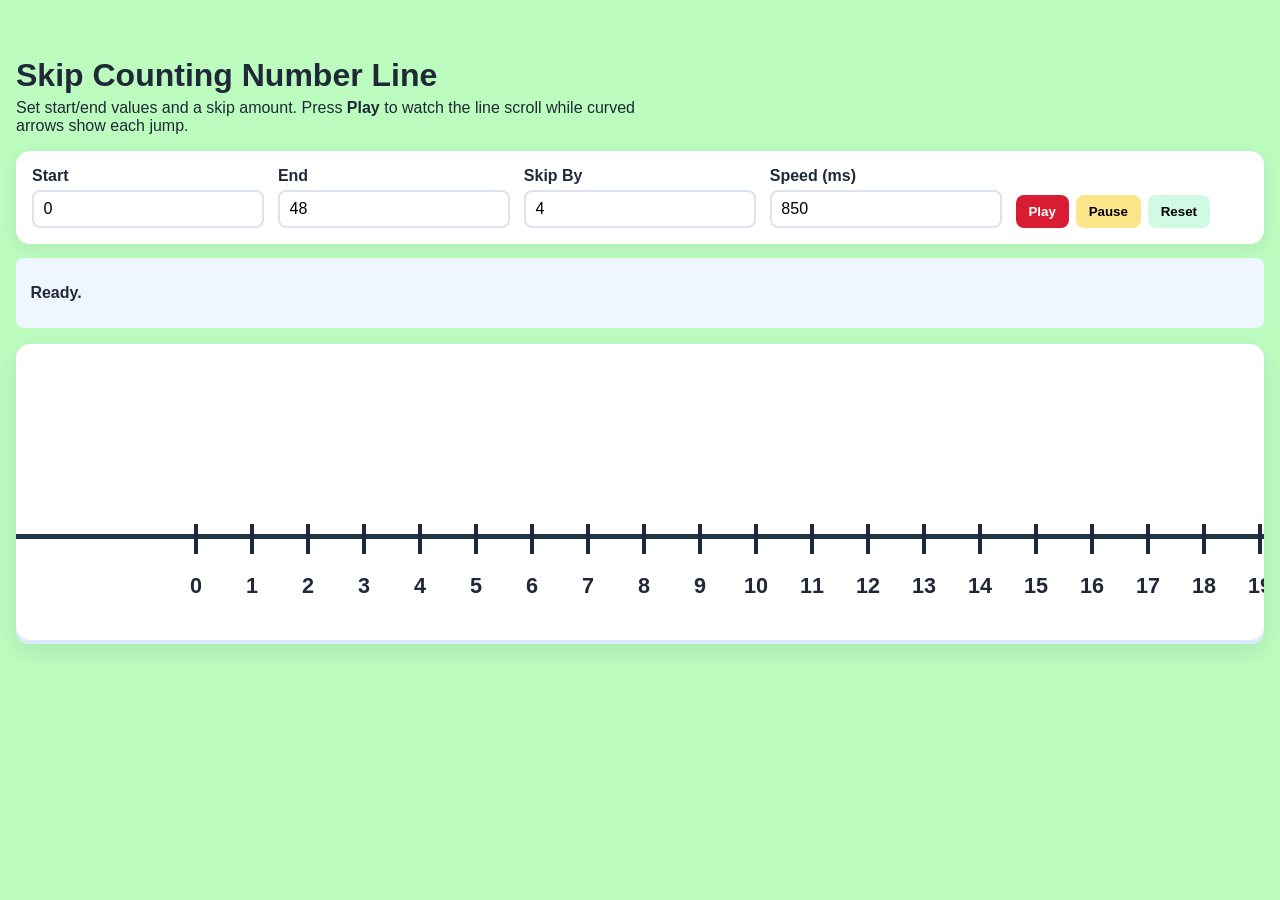
<file: index.html>
<!DOCTYPE html>
<html lang="en">
  <head>
    <meta charset="UTF-8" />
    <meta name="viewport" content="width=device-width, initial-scale=1.0" />
    <title>Skip Counting Number Line</title>
    <link rel="stylesheet" href="styles.css" />
  </head>
  <body>
    <main class="app">
      <h1>Skip Counting Number Line</h1>
      <p class="subtitle">
        Set start/end values and a skip amount. Press <strong>Play</strong> to watch the line scroll while curved arrows show each jump.
      </p>

      <form id="controls" class="controls" autocomplete="off">
        <label>
          Start
          <input type="number" id="start" value="0" step="1" />
        </label>
        <label>
          End
          <input type="number" id="end" value="48" step="1" />
        </label>
        <label>
          Skip By
          <input type="number" id="step" value="4" step="1" min="1" />
        </label>
        <label>
          Speed (ms)
          <input type="number" id="speed" value="850" step="50" min="150" />
        </label>
        <div class="actions">
          <button type="submit">Play</button>
          <button type="button" id="pause">Pause</button>
          <button type="button" id="reset">Reset</button>
        </div>
      </form>

      <section class="status-panel">
        <p id="status">Ready.</p>
      </section>

      <section id="viewport" class="viewport" aria-label="Animated number line">
        <div id="track" class="track"></div>
        <svg id="arrowLayer" class="arrow-layer" aria-hidden="true"></svg>
      </section>
    </main>

    <script src="script.js"></script>
  </body>
</html>
</file>
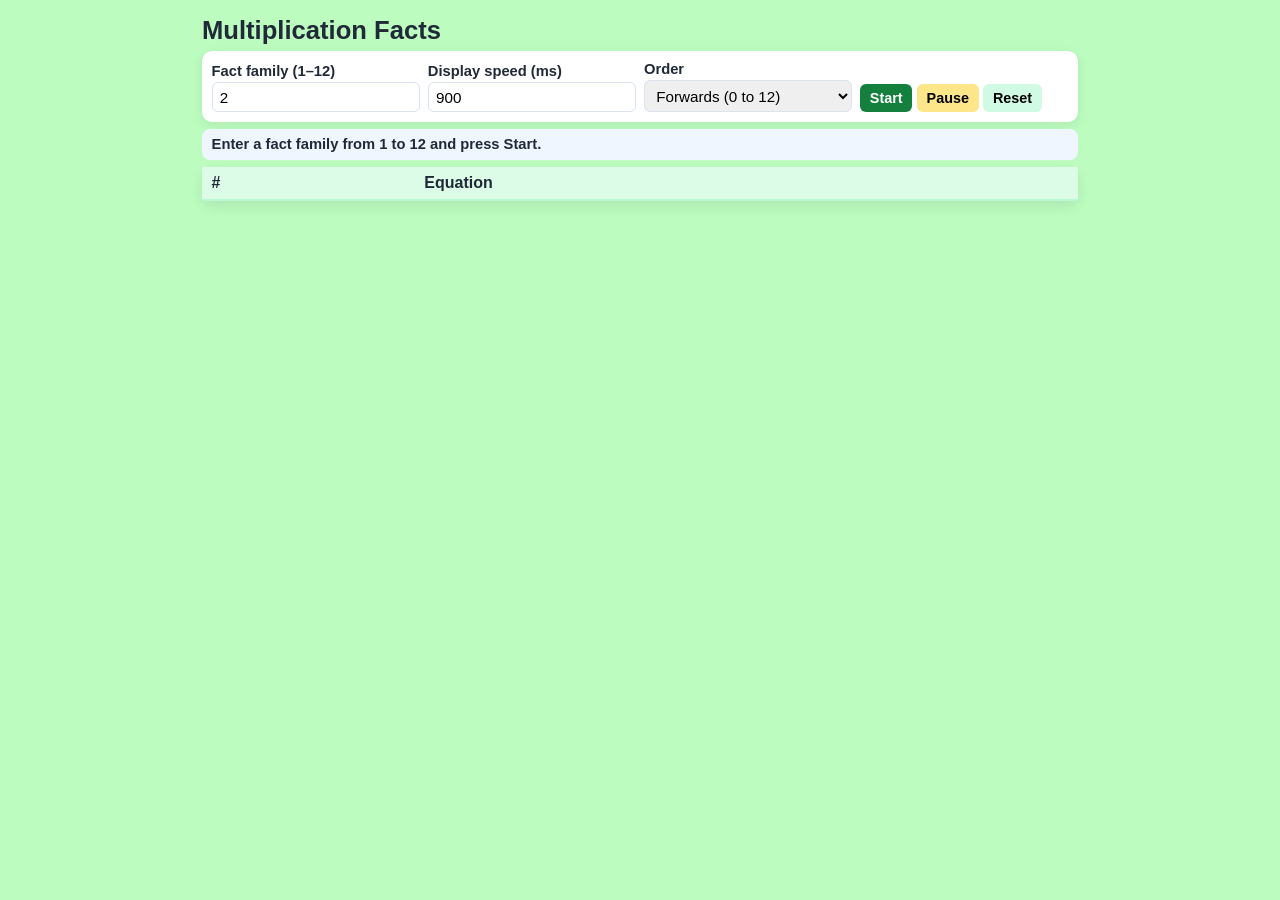
<file: multiplication-facts/index.html>
<!DOCTYPE html>
<html lang="en">
  <head>
    <meta charset="UTF-8" />
    <meta name="viewport" content="width=device-width, initial-scale=1.0" />
    <title>Multiplication Facts</title>
    <link rel="stylesheet" href="styles.css" />
  </head>
  <body>
    <main class="app">
      <h1>Multiplication Facts</h1>

      <form id="controls" class="controls" autocomplete="off">
        <label>
          Fact family (1–12)
          <input type="number" id="factFamily" min="1" max="12" value="2" step="1" />
        </label>

        <label>
          Display speed (ms)
          <input type="number" id="speed" value="900" min="150" step="50" />
        </label>

        <label>
          Order
          <select id="order">
            <option value="forward">Forwards (0 to 12)</option>
            <option value="backward">Backwards (12 to 0)</option>
            <option value="random">Random</option>
          </select>
        </label>

        <div class="actions">
          <button type="submit">Start</button>
          <button type="button" id="pause">Pause</button>
          <button type="button" id="reset">Reset</button>
        </div>
      </form>

      <section class="status-panel">
        <p id="status">Enter a fact family from 1 to 12 and press Start.</p>
      </section>

      <section class="table-wrap" aria-label="Multiplication facts output">
        <table>
          <thead>
            <tr>
              <th>#</th>
              <th>Equation</th>
            </tr>
          </thead>
          <tbody id="factsBody"></tbody>
        </table>
      </section>
    </main>

    <script src="script.js"></script>
  </body>
</html>
</file>
<file: styles.css>
:root {
  color-scheme: light;
  --bg: #f6f8ff;
  --panel: #ffffff;
  --line: #213547;
  --accent: #d81d33;
  --accent-soft: #93c5fd;
  --text: #1f2937;
}

* {
  box-sizing: border-box;
}

body {
  margin: 0;
  font-family: "Trebuchet MS", "Segoe UI", sans-serif;
  background: #BCFCBF;
  color: var(--text);
}

.app {
  max-width: 1500px;
  margin: 1.2rem auto;
  padding: 1rem;
}

h1 {
  margin-bottom: 0.35rem;
}

.subtitle {
  margin-top: 0;
  max-width: 75ch;
}

.controls {
  display: grid;
  grid-template-columns: repeat(auto-fit, minmax(130px, 1fr));
  gap: 0.85rem;
  align-items: end;
  padding: 1rem;
  border-radius: 14px;
  background: var(--panel);
  box-shadow: 0 4px 20px rgba(15, 23, 42, 0.08);
}

.controls label {
  display: flex;
  flex-direction: column;
  gap: 0.3rem;
  font-weight: 600;
}

.controls input {
  border: 2px solid #dbe3f0;
  border-radius: 8px;
  padding: 0.5rem 0.6rem;
  font-size: 1rem;
}

.actions {
  display: flex;
  flex-wrap: wrap;
  gap: 0.45rem;
}

button {
  border: none;
  border-radius: 8px;
  padding: 0.55rem 0.8rem;
  font-weight: 700;
  cursor: pointer;
}

button[type="submit"] {
  background: var(--accent);
  color: white;
}

button#pause {
  background: #fde68a;
}

button#reset {
  background: #d1fae5;
}

.status-panel {
  margin-top: 0.85rem;
  padding: 0.65rem 0.9rem;
  border-radius: 8px;
  background: #eff6ff;
  font-weight: 600;
}

.viewport {
  position: relative;
  margin-top: 1rem;
  height: 300px;
  border-radius: 14px;
  overflow: hidden;
  background: var(--panel);
  box-shadow: inset 0 -4px 0 #dbeafe, 0 8px 24px rgba(15, 23, 42, 0.09);
}

.track {
  position: absolute;
  inset: 0;
}

.baseline {
  position: absolute;
  left: 0;
  right: 0;
  bottom: 105px;
  border-bottom: 5px solid var(--line);
}

.tick {
  position: absolute;
  bottom: 90px;
  width: 4px;
  height: 30px;
  background: #1e293b;
  transform: translateX(-50%);
}

.label {
  position: absolute;
  bottom: 45px;
  transform: translateX(-50%);
  font-size: 1.35rem;
  font-weight: 700;
}

.label.active {
  color: var(--accent);
}

.arrow-layer {
  position: absolute;
  left: 0;
  top: 0;
  height: 100%;
  pointer-events: none;
  overflow: visible;
}

.skip-arrow {
  fill: none;
  stroke: var(--accent);
  stroke-width: 4;
  stroke-linecap: round;
  stroke-linejoin: round;
  marker-end: url(#arrowhead);
  opacity: 0.9;
  stroke-dasharray: 10 8;
  animation: draw 0.45s ease;
}

@keyframes draw {
  from {
    opacity: 0;
    stroke-dashoffset: 45;
  }
  to {
    opacity: 0.9;
    stroke-dashoffset: 0;
  }
}

.counter {
  position: absolute;
  right: 1rem;
  top: 1rem;
  background: #dbeafe;
  border-radius: 999px;
  padding: 0.35rem 0.8rem;
  font-weight: 700;
}
</file>
<file: multiplication-facts/styles.css>
:root {
  color-scheme: light;
  --bg: #BCFCBF;
  --panel: #ffffff;
  --accent: #15803d;
  --text: #1f2937;
}

* {
  box-sizing: border-box;
}

body {
  margin: 0;
  font-family: "Trebuchet MS", "Segoe UI", sans-serif;
  background: var(--bg);
  color: var(--text);
}

.app {
  max-width: 900px;
  margin: 0.5rem auto;
  padding: 0.5rem 0.75rem;
}

h1 {
  margin: 0 0 0.4rem;
  font-size: 1.6rem;
}

.controls {
  display: grid;
  grid-template-columns: repeat(4, minmax(130px, 1fr));
  gap: 0.5rem;
  align-items: end;
  padding: 0.6rem;
  border-radius: 10px;
  background: var(--panel);
  box-shadow: 0 3px 12px rgba(15, 23, 42, 0.08);
}

.controls label {
  display: flex;
  flex-direction: column;
  gap: 0.2rem;
  font-weight: 600;
  font-size: 0.92rem;
}

.controls input,
.controls select {
  border: 1px solid #dbe3f0;
  border-radius: 6px;
  padding: 0.35rem 0.45rem;
  font-size: 0.95rem;
}

.actions {
  display: flex;
  gap: 0.3rem;
  flex-wrap: wrap;
}

button {
  border: none;
  border-radius: 6px;
  padding: 0.4rem 0.6rem;
  font-weight: 700;
  cursor: pointer;
  font-size: 0.9rem;
}

button[type="submit"] {
  background: var(--accent);
  color: white;
}

button#pause {
  background: #fde68a;
}

button#reset {
  background: #d1fae5;
}

.status-panel {
  margin-top: 0.45rem;
  padding: 0.45rem 0.6rem;
  border-radius: 8px;
  background: #eff6ff;
  font-weight: 600;
  font-size: 0.92rem;
}

.status-panel p {
  margin: 0;
}

.table-wrap {
  margin-top: 0.45rem;
  background: var(--panel);
  border-radius: 10px;
  box-shadow: 0 5px 14px rgba(15, 23, 42, 0.09);
}

table {
  width: 100%;
  border-collapse: collapse;
}

thead th {
  background: #dcfce7;
  text-align: left;
  padding: 0.45rem 0.6rem;
  border-bottom: 2px solid #bbf7d0;
}

tbody td {
  padding: 0.45rem 0.6rem;
  border-bottom: 1px solid #e5e7eb;
  font-size: 1rem;
}
</file>
